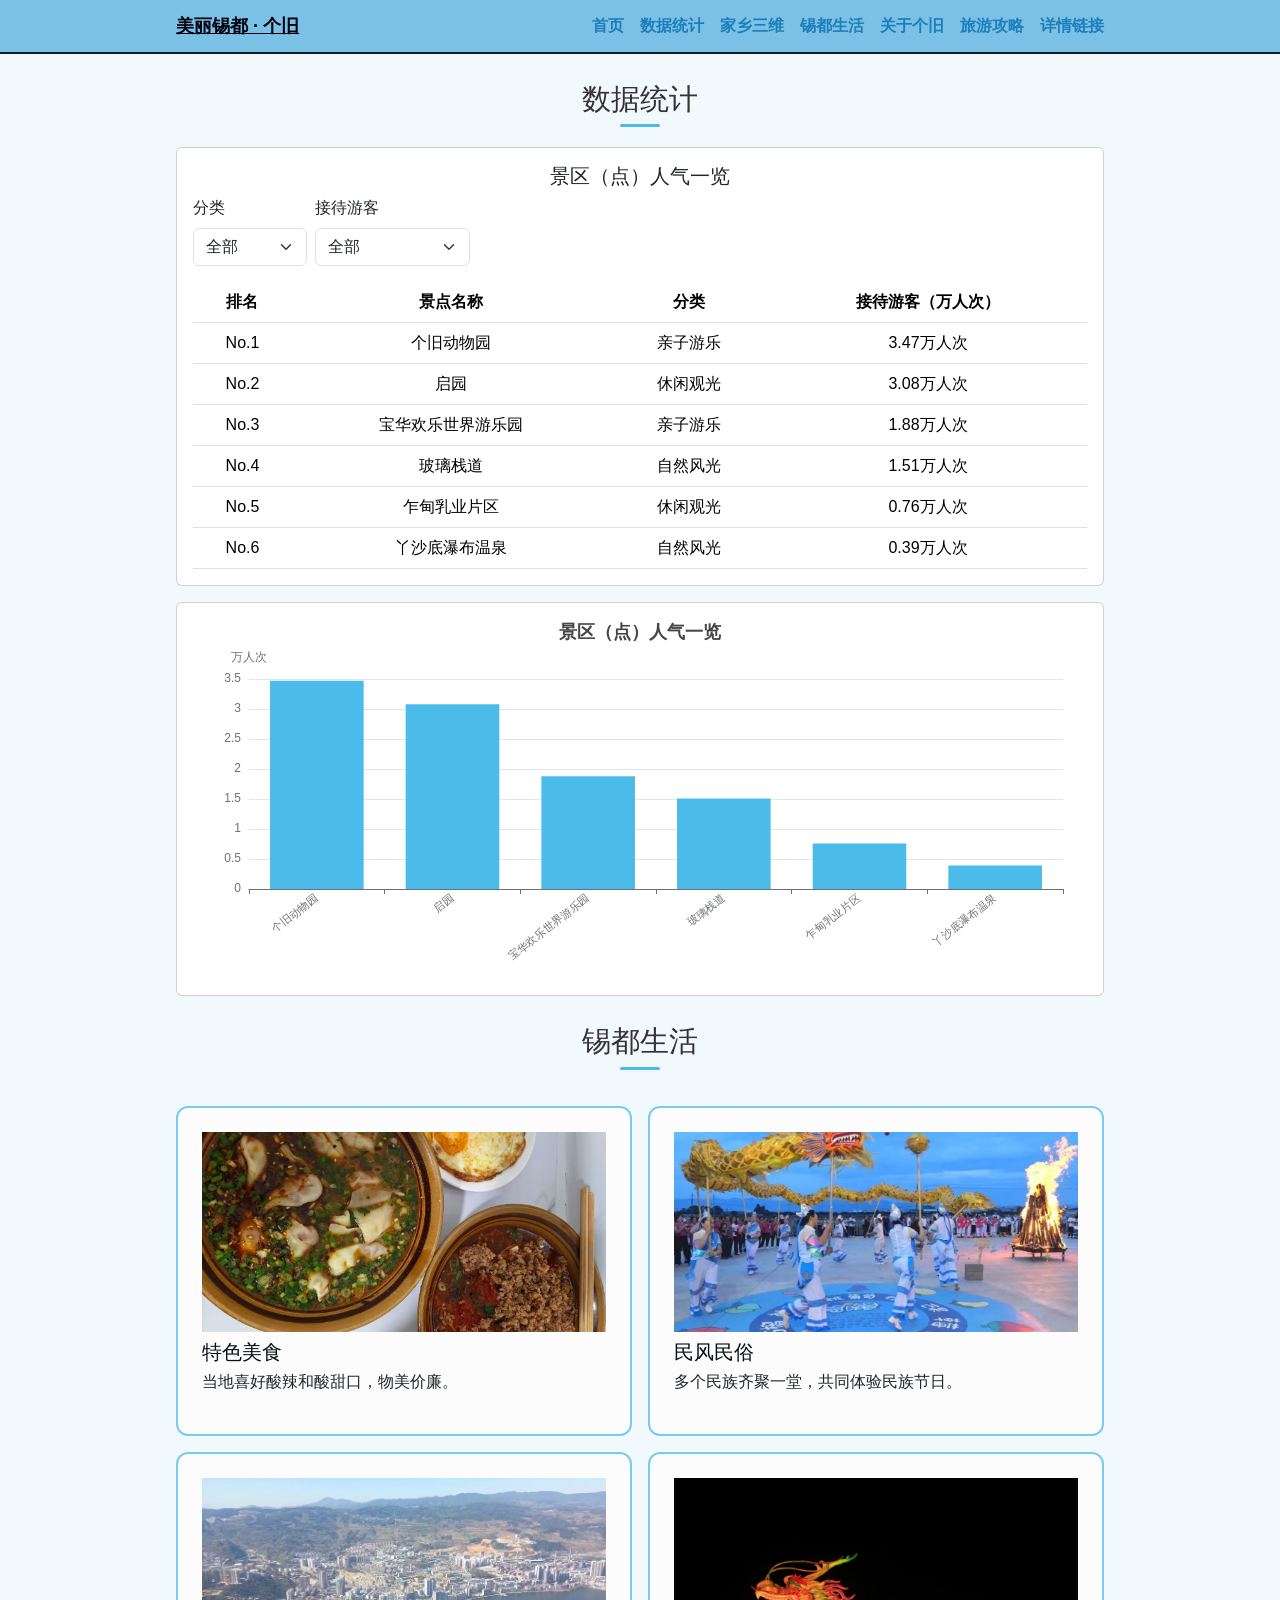
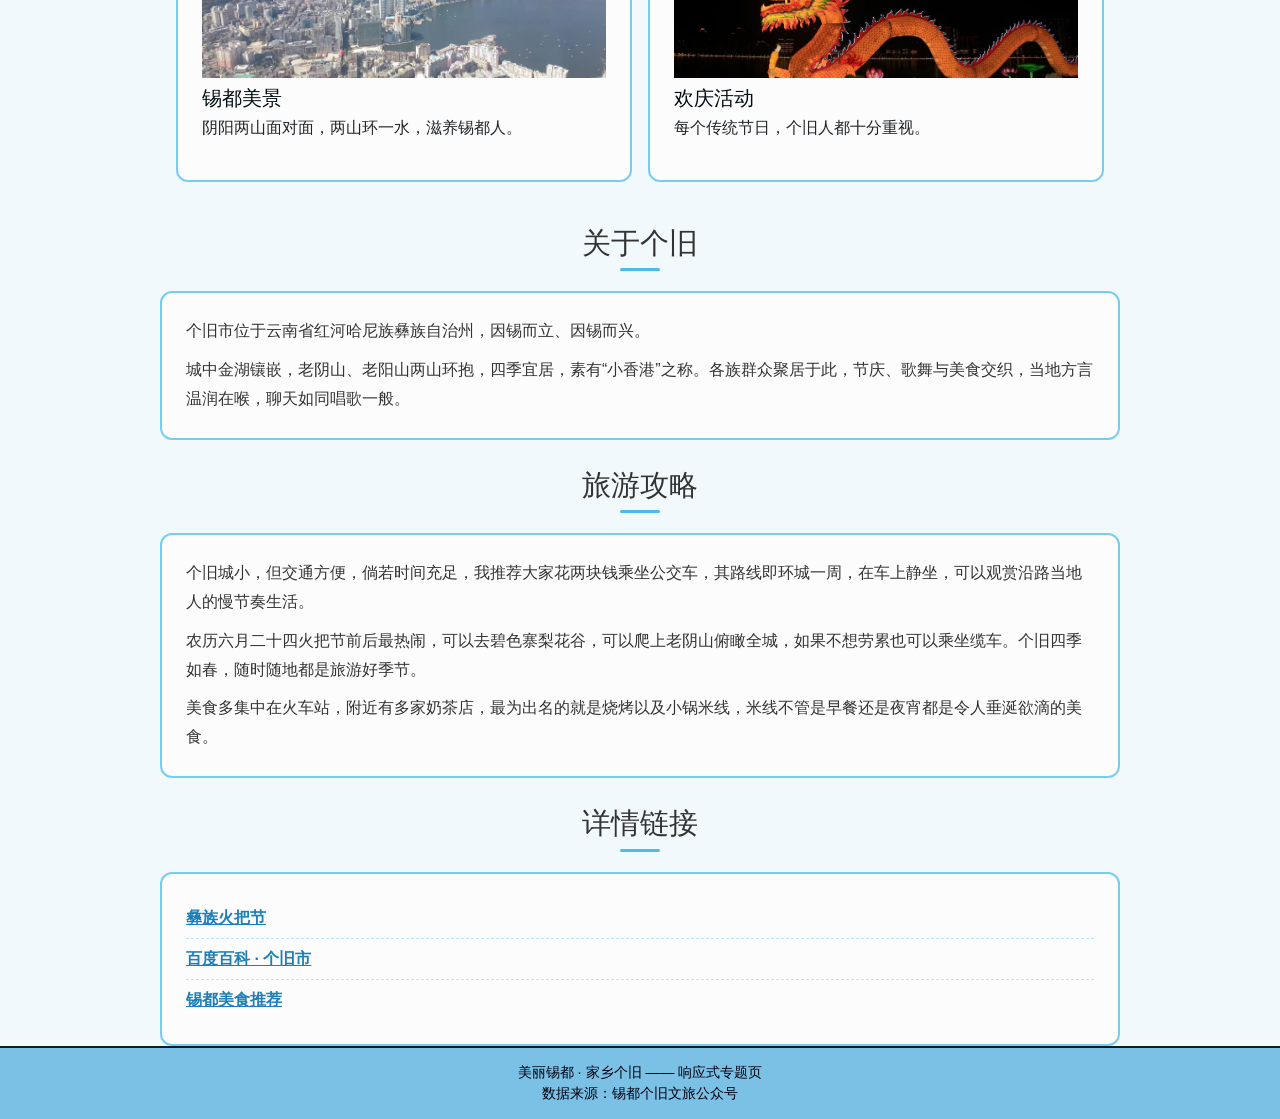
<file: integeration/data/index.html>
<!DOCTYPE html>
<html lang="zh-CN">
<head>
    <meta charset="UTF-8">
    <meta name="viewport" content="width=device-width, initial-scale=1.0">
    <title>美丽锡都——我的家乡个旧</title>
    <link rel="stylesheet" href="../libs/bootstrap.min.css">
    <link rel="stylesheet" href="../css/style.css">
</head>
<body>
    <header class="site-header">
        <div class="nav-wrap">
            <a class="logo" href="#">美丽锡都 · 个旧</a>
            <nav class="main-nav">
                <a href="#top">首页</a>
                <a href="#data">数据统计</a>
                <a href="../three-d/scene.html">家乡三维</a>
                <a href="#hometown">锡都生活</a>
                <a href="#about">关于个旧</a>
                <a href="#guide">旅游攻略</a>
                <a href="#links">详情链接</a>
            </nav>
        </div>
    </header>
    <main >
      <h1 class="visually-hidden">美丽锡都——我的家乡个旧</h1>
      <section id="data" class="section">
        <h2>数据统计</h2>
        <div class="container-narrow">
          <p id="status" class="text-center text-muted" style="display:none"></p>
          <div class="card mb-3">
            <div class="card-body">
              <h3 class="h5 text-center">景区（点）人气一览</h3>
              <div class="row g-2 mb-3">
                <div class="col-auto">
                  <label for="category-filter" class="form-label">分类</label>
                  <select id="category-filter" class="form-select">
                    <option value="all">全部</option>
                    <option value="亲子游乐">亲子游乐</option>
                    <option value="自然风光">自然风光</option>
                    <option value="休闲观光">休闲观光</option>
                  </select>
                </div>
                <div class="col-auto">
                  <label for="visitors-filter" class="form-label">接待游客</label>
                  <select id="visitors-filter" class="form-select">
                    <option value="all">全部</option>
                    <option value="high">1万人次及以上</option>
                    <option value="low">1万人次以下</option>
                  </select>
                </div>
              </div>
              <div class="table-responsive">
                <table class="table align-middle text-center mb-0">
                  <thead>
                    <tr>
                      <th>排名</th>
                      <th>景点名称</th>
                      <th>分类</th>
                      <th>接待游客（万人次）</th>
                    </tr>
                  </thead>
                  <tbody id="spot-list"></tbody>
                </table>
              </div>
            </div>
          </div>
          <div class="card">
            <div class="card-body">
              <div id="usage-chart" style="height:360px"></div>
            </div>
          </div>
        </div>
      </section>

        <section id="hometown" class="section">
            <h2>锡都生活</h2>
            <div class="card-grid">
                <article class="hometown-card card">
                    <img src="../images/food.jpg" alt="个旧特色美食">
    <h3>特色美食</h3>
    <p>当地喜好酸辣和酸甜口，物美价廉。</p>
  </article>
  <article class="hometown-card card">
    <img src="../images/festival.jpg" alt="民族节日舞龙">
    <h3>民风民俗 </h3>
    <p>多个民族齐聚一堂，共同体验民族节日。</p>
  </article>
  <article class="hometown-card card">
    <img src="../images/scenery.jpg" alt="锡都美景">
    <h3>锡都美景</h3>
    <p>阴阳两山面对面，两山环一水，滋养锡都人。</p>

  </article>
  <article class="hometown-card card">
    <img src="../images/lantern.jpg" alt="节日龙灯">
    <h3>欢庆活动</h3>
    <p>每个传统节日，个旧人都十分重视。</p>
  </article>
            </div>
    </section>

    <section id="about" class="section">
        <h2>关于个旧</h2>
        <div class="about-box">
            <p>个旧市位于云南省红河哈尼族彝族自治州，因锡而立、因锡而兴。</p>
            <p>城中金湖镶嵌，老阴山、老阳山两山环抱，四季宜居，素有“小香港”之称。各族群众聚居于此，节庆、歌舞与美食交织，当地方言温润在喉，聊天如同唱歌一般。</p>
        </div>
    </section>

    <section id="guide" class="section">
        <h2>旅游攻略</h2>
        <div class="guide-box">
            <p>个旧城小，但交通方便，倘若时间充足，我推荐大家花两块钱乘坐公交车，其路线即环城一周，在车上静坐，可以观赏沿路当地人的慢节奏生活。</p>
            <p>农历六月二十四火把节前后最热闹，可以去碧色寨梨花谷，可以爬上老阴山俯瞰全城，如果不想劳累也可以乘坐缆车。个旧四季如春，随时随地都是旅游好季节。</p>
            <p>美食多集中在火车站，附近有多家奶茶店，最为出名的就是烧烤以及小锅米线，米线不管是早餐还是夜宵都是令人垂涎欲滴的美食。</p>
        </div>
    </section>

    <section id="links" class="section">
        <h2>详情链接</h2>
        <div class="guide-box">
            <ul class="link-list">
                <li><a href="https://www.douyin.com/video/7671448423384752895/" target="_blank">彝族火把节</a></li>
                <li><a href="https://baike.baidu.com/item/%E4%B8%AA%E6%97%A7%E5%B8%82/2940548" target="_blank">百度百科 · 个旧市</a></li>
                <li><a href="https://v.douyin.com/yGT3uHgBf2M/" target="_blank">锡都美食推荐</a></li>
            </ul>
        </div>
    </section>
  </main>

  <footer class="site-footer">
      <p>美丽锡都 · 家乡个旧 —— 响应式专题页</p>
      <p>数据来源：锡都个旧文旅公众号</p>
  </footer>
  <script src="../libs/bootstrap.bundle.min.js"></script>
  <script src="../libs/echarts.min.js"></script>
  <script src="../js/app.js"></script>
</body>
</html>
</file>
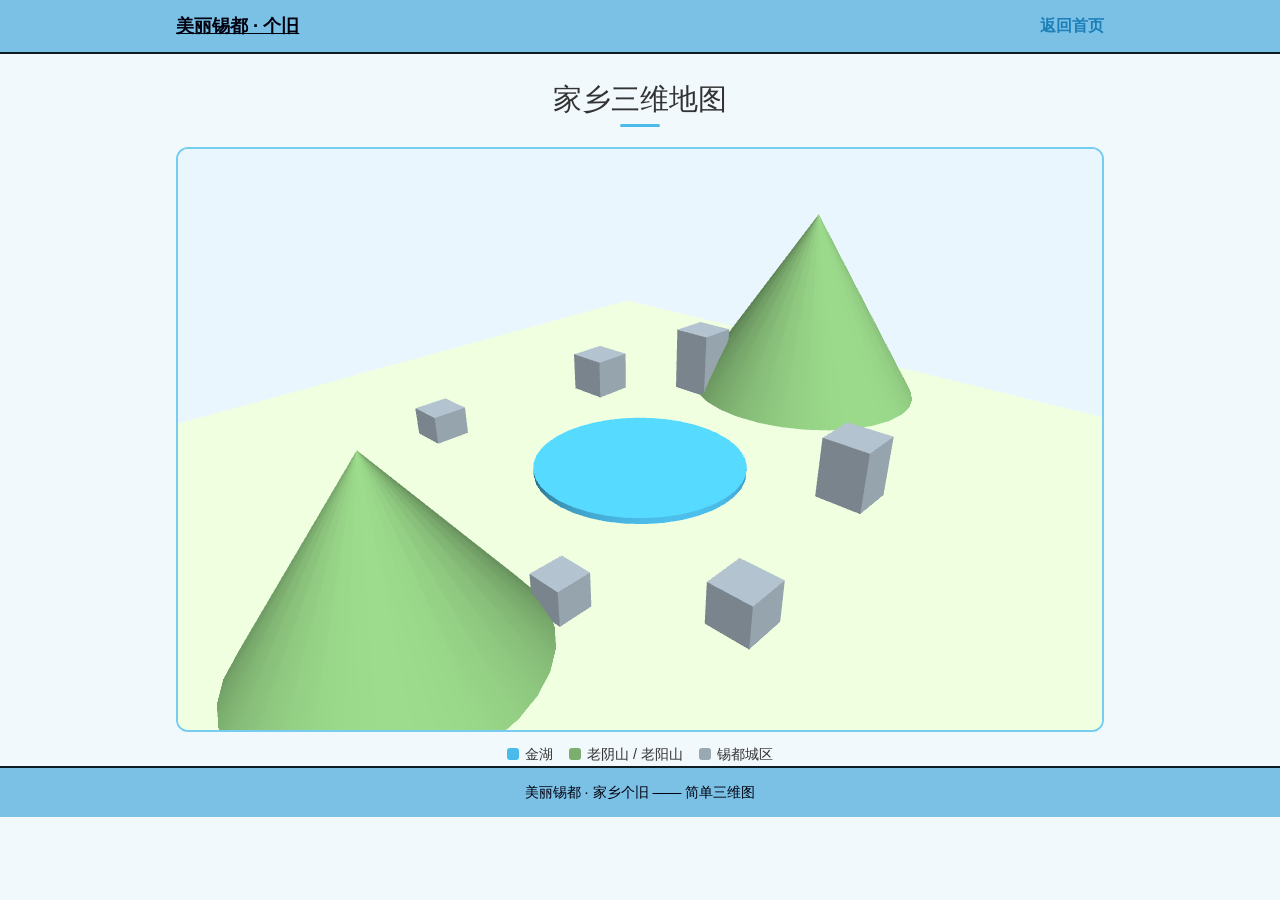
<file: integeration/three-d/scene.html>
<!DOCTYPE html>
<html lang="zh-CN">
<head>
    <meta charset="UTF-8">
    <meta name="viewport" content="width=device-width, initial-scale=1.0">
    <title>家乡三维地图——美丽锡都个旧</title>
    <link rel="stylesheet" href="../libs/bootstrap.min.css">
    <link rel="stylesheet" href="../css/style.css">
    <style>
      .scene-wrap { max-width: 960px; margin: 0 auto; padding: 0 16px; }
      #scene { height: 65vh; min-height: 420px; border-radius: 12px; overflow: hidden; border: 2px solid var(--border-card); }
      .scene-legend { display: flex; gap: 16px; justify-content: center; margin: 12px 0 0; font-size: .9rem; }
      .scene-legend span::before { content: ""; display: inline-block; width: 12px; height: 12px; border-radius: 3px; margin-right: 6px; vertical-align: -1px; }
      .legend-lake::before { background: #4bbce9; }
      .legend-hill::before { background: #7cae6f; }
      .legend-city::before { background: #9aa8b2; }
    </style>
</head>
<body>
    <header class="site-header">
        <div class="nav-wrap">
            <a class="logo" href="../data/index.html">美丽锡都 · 个旧</a>
            <nav class="main-nav">
                <a href="../data/index.html">返回首页</a>
            </nav>
        </div>
    </header>
    <main>
        <section class="section">
            <h2>家乡三维地图</h2>
            <div class="scene-wrap">
                <div id="scene"></div>
                <p class="scene-legend">
                    <span class="legend-lake">金湖</span>
                    <span class="legend-hill">老阴山 / 老阳山</span>
                    <span class="legend-city">锡都城区</span>
                </p>
            </div>
        </section>
    </main>
    <footer class="site-footer">
        <p>美丽锡都 · 家乡个旧 —— 简单三维图</p>
    </footer>
    <script src="../libs/three.min.js"></script>
    <script src="../libs/OrbitControls.js"></script>
    <script>
      const box = document.querySelector('#scene');
      const scene = new THREE.Scene();
      scene.background = new THREE.Color('#eaf6fd');

      const camera = new THREE.PerspectiveCamera(45, box.clientWidth / box.clientHeight, 0.1, 1000);
      camera.position.set(28, 22, 30);

      const renderer = new THREE.WebGLRenderer({ antialias: true });
      renderer.setSize(box.clientWidth, box.clientHeight);
      box.appendChild(renderer.domElement);

      // 灯光
      scene.add(new THREE.AmbientLight(0xffffff, 0.6));
      const sun = new THREE.DirectionalLight(0xffffff, 0.7);
      sun.position.set(20, 30, 10);
      scene.add(sun);

      // 地面
      const ground = new THREE.Mesh(
        new THREE.BoxGeometry(60, 1, 60),
        new THREE.MeshLambertMaterial({ color: '#cfe6c0' })
      );
      ground.position.y = -0.5;
      scene.add(ground);

      const lake = new THREE.Mesh(
        new THREE.CylinderGeometry(7, 7, 0.4, 40),
        new THREE.MeshLambertMaterial({ color: '#4bbce9' })
      );
      lake.position.set(0, 0.21, 0);
      scene.add(lake);

      const hillMat = new THREE.MeshLambertMaterial({ color: '#7cae6f' });
      const yin = new THREE.Mesh(new THREE.ConeGeometry(9, 14, 32), hillMat);
      yin.position.set(0, 7, -20);
      scene.add(yin);
      const yang = new THREE.Mesh(new THREE.ConeGeometry(7, 10, 32), hillMat);
      yang.position.set(4, 5, 20);
      scene.add(yang);

      const cityMat = new THREE.MeshLambertMaterial({ color: '#9aa8b2' });
      [
        [-12, 3, -8, 3], [12, 4, -6, 3], [-14, 2, 6, 2.5],
        [14, 2.4, 8, 2.5], [-6, 5, -14, 3], [7, 2, 13, 2]
      ].forEach(([x, h, z, w]) => {
        const b = new THREE.Mesh(new THREE.BoxGeometry(w, h, w), cityMat);
        b.position.set(x, h / 2, z);
        scene.add(b);
      });

      const controls = new THREE.OrbitControls(camera, renderer.domElement);
      controls.target.set(0, 2, 0);
      controls.update();

      const animate = () => {
        requestAnimationFrame(animate);
        controls.update();
        renderer.render(scene, camera);
      };
      animate();

      window.addEventListener('resize', () => {
        camera.aspect = box.clientWidth / box.clientHeight;
        camera.updateProjectionMatrix();
        renderer.setSize(box.clientWidth, box.clientHeight);
      });
    </script>
</body>
</html>
</file>
<file: integeration/css/style.css>
* { box-sizing: border-box; }

:root {
  color-scheme: light dark;

  --bg-page: #f2f9fd;
  --text-main: #333;

  --bg-header: #7bc1e6;
  --border-header: #0e1d21;
  --color-logo: #01000e;

  --bg-accent-bar: #4bbce9;

  --bg-card: #fcfcfc;
  --border-card: #76cdf0;
  --color-card-title: #020f14;

  --color-link: #1c7fb8;
  --color-link-hover: #0c536e;

  --border-dashed: #bfe4f5;
}

@media (prefers-color-scheme: dark) {
  :root {
    --bg-page: #0d1b26;
    --text-main: #c8d8e4;

    --bg-header: #1a3340;
    --border-header: #2a4a5a;
    --color-logo: #a0d4e8;

    --bg-accent-bar: #3a8ab0;

    --bg-card: #16242f;
    --border-card: #2a5a70;
    --color-card-title: #b0d4e8;

    --color-link: #5bbce0;
    --color-link-hover: #8fd4f0;

    --border-dashed: #1f3a4a;
  }
}

body {
  font-family: "Microsoft YaHei", sans-serif;
  margin: 0;
  color: var(--text-main);
  background: var(--bg-page);
  transition: background 0.3s ease, color 0.3s ease;
}

.site-header {
  background: var(--bg-header);
  border-bottom: 2px solid var(--border-header);
  transition: background 0.3s ease, border-color 0.3s ease;
}

.nav-wrap {
  max-width: 960px;
  margin: 0 auto;
  padding: 12px 16px;
  display: flex;
  justify-content: space-between;
  align-items: center;
  flex-wrap: wrap;
  gap: 8px;
}

.logo {
  font-weight: 700;
  color: var(--color-logo);
  font-size: clamp(1rem, 0.5vw + 0.75rem, 1.375rem);
}

.main-nav {
  display: flex;
  flex-wrap: wrap;
  gap: 16px;
}

.main-nav a {
  text-decoration: none;
  color: var(--color-link);
  font-weight: 600;
}

.main-nav a:hover {
  color: var(--color-link-hover);
}

.section h2 {
  text-align: center;
  margin: 28px 0 20px;
  font-size: clamp(1.25rem, 1vw + 1rem, 2rem);
}

.section h2::after {
  content: "";
  display: block;
  width: 40px;
  height: 3px;
  margin: 8px auto 0;
  border-radius: 2px;
  background: var(--bg-accent-bar);
}

.card-grid {
  max-width: 960px;
  margin: 0 auto;
  padding: 16px;
  display: grid;
  grid-template-columns: repeat(auto-fit, minmax(320px, 1fr));
  gap: 16px;
}

.hometown-card {
  background: var(--bg-card);
  border: 2px solid var(--border-card);
  border-radius: 12px;
  overflow: hidden;
  padding: 16px;
  transition: background 0.3s ease, border-color 0.3s ease;
}

.hometown-card img {
  width: 100%;
  height: min(200px, 28vw);
  object-fit: cover;
  display: block;
  margin-bottom: 8px;
}

.hometown-card h3 {
  margin: 0 0 6px;
  color: var(--color-card-title);
  font-size: clamp(1rem, 0.5vw + 0.875rem, 1.25rem);
}

.hometown-card a:not(.btn) {
  color: var(--color-link);
}

.hometown-card .btn { margin-top: 4px; }

.about-box,
.guide-box {
  max-width: 960px;
  margin: 0 auto;
  padding: 16px;
  background: var(--bg-card);
  border: 2px solid var(--border-card);
  border-radius: 12px;
  transition: background 0.3s ease, border-color 0.3s ease;
}

.about-box p,
.guide-box p {
  margin: 0 0 10px;
  line-height: 1.8;
}

.about-box p:last-child,
.guide-box p:last-child { margin-bottom: 0; }

.link-list {
  list-style: none;
  margin: 0;
  padding: 0;
}

.link-list li {
  padding: 8px 0;
  border-bottom: 1px dashed var(--border-dashed);
}

.link-list li:last-child {
  border-bottom: none;
}

.link-list a {
  color: var(--color-link);
  font-weight: 600;
}

.link-list a:hover {
  color: var(--color-link-hover);
}

.site-footer {
  background: var(--bg-header);
  border-top: 2px solid var(--border-header);
  text-align: center;
  padding: 14px 16px;
  font-size: 0.9rem;
  color: var(--color-logo);
  transition: background 0.3s ease, border-color 0.3s ease;
}

.site-footer p { margin: 0; }

@media (min-width: 992px) {
  .hometown-card { padding: 24px; }
  .about-box, .guide-box { padding: 24px; }
}

.container-narrow {
  max-width: 960px;
  margin: 0 auto;
  padding: 0 16px;
}
</file>
